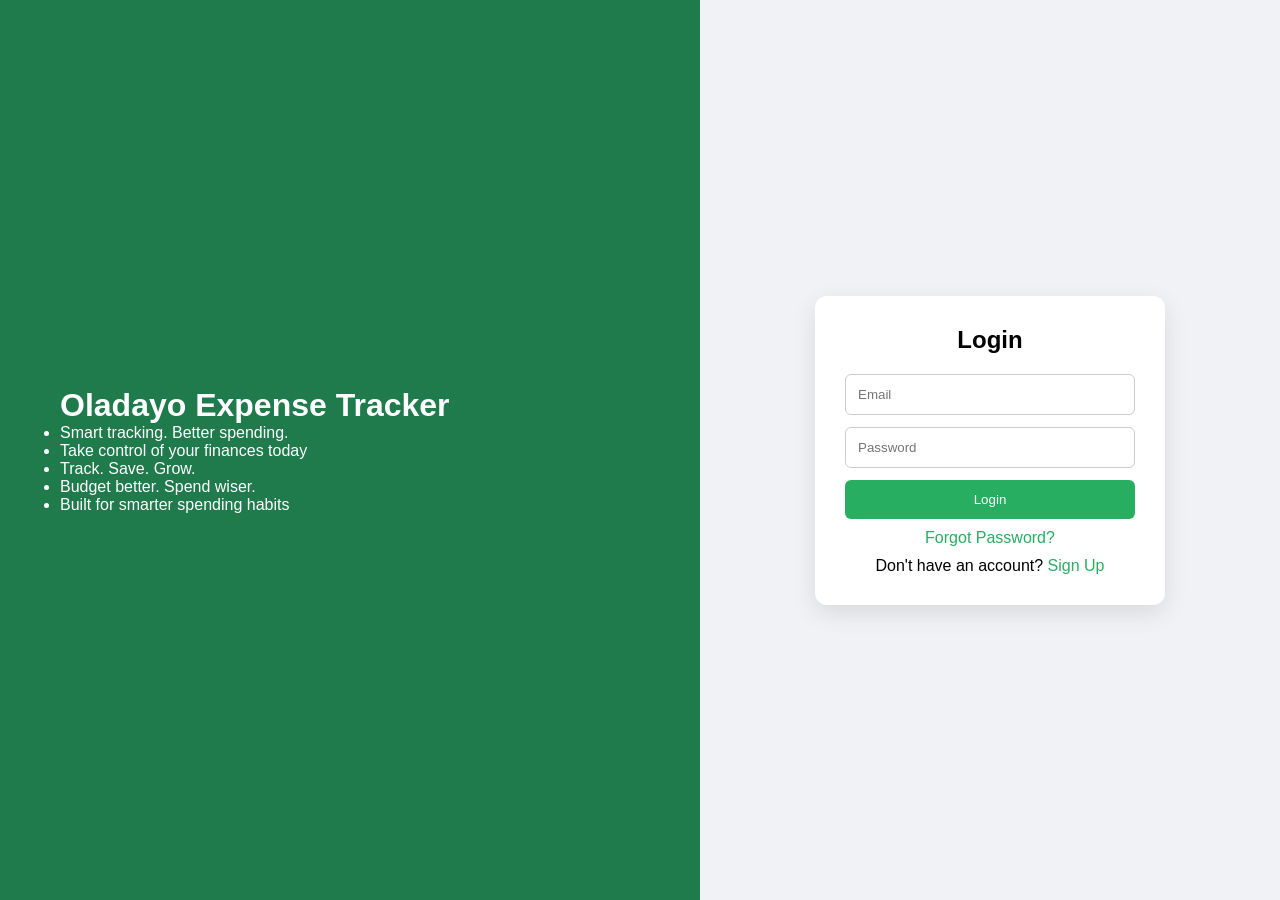
<file: index.html>
<!DOCTYPE html>
<html lang="en">
<head>
<meta charset="UTF-8">
<meta name="viewport" content="width=device-width, initial-scale=1.0">
<title>Expense Tracker</title>
<link rel="stylesheet" href="style.css?v=8">
</head>

<body>
<div id="auth-wrapper">
    <div class="left-panel">
        <h1>Oladayo Expense Tracker</h1>
        <ul>
            <li>Smart tracking. Better spending.</li>
            <li>Take control of your finances today</li>
            <li>Track. Save. Grow.</li>
            <li>Budget better. Spend wiser.</li>
            <li>Built for smarter spending habits</li>
        </ul>
    </div>

    <div class="right-panel">
        <div id="auth-container">
            <div id="login-box">
                <h2>Login</h2>

                <form id="login-form">
                    <input type="email" id="login-email" placeholder="Email" required>
                    <input type="password" id="login-password" placeholder="Password" required>
                    <button type="submit">Login</button>
                </form>

                <p id="login-message"></p>

                <p><a href="#" id="show-forgot">Forgot Password?</a></p>
                <p>Don't have an account? <a href="#" id="show-signup">Sign Up</a></p>
            </div>
            <div id="signup-box" style="display:none;">
                <h2>Create Account</h2>

                <form id="signup-form">
                    <input type="text" id="signup-name" placeholder="Full Name" required>
                    <input type="email" id="signup-email" placeholder="Email" required>
                    <input type="password" id="signup-password" placeholder="Password" required>
                    <button type="submit">Sign Up</button>
                </form>

                <p id="signup-message"></p>
                <p>Already have an account? <a href="#" id="show-login">Login</a></p>
            </div>

            <div id="forgot-box" style="display:none;">
                <h2>Reset Password</h2>

                <form id="forgot-form">
                    <input type="email" id="forgot-email" placeholder="Enter your email" required>
                    <button type="submit">Send Reset Link</button>
                </form>

                <p id="forgot-message"></p>
                <p><a href="#" id="back-login">Back to Login</a></p>
            </div>

        </div>
    </div>
</div>

<div id="app">

    <h1>Expense Tracker</h1>
    <h2>Total: ₦ <span id="total">0</span></h2>

    <form id="form">
        <input type="text" id="desc" placeholder="Description" required>
        <input type="number" id="amount" placeholder="Amount" required>

        <select id="category">
            <option>Food</option>
            <option>Transport</option>
            <option>Other</option>
        </select>

        <button type="submit">Add</button>
    </form>

    <ul id="list"></ul>

    <button id="logout-btn">Logout</button>

</div>

<script src="script.js"></script>

</body>
</html>
</file>
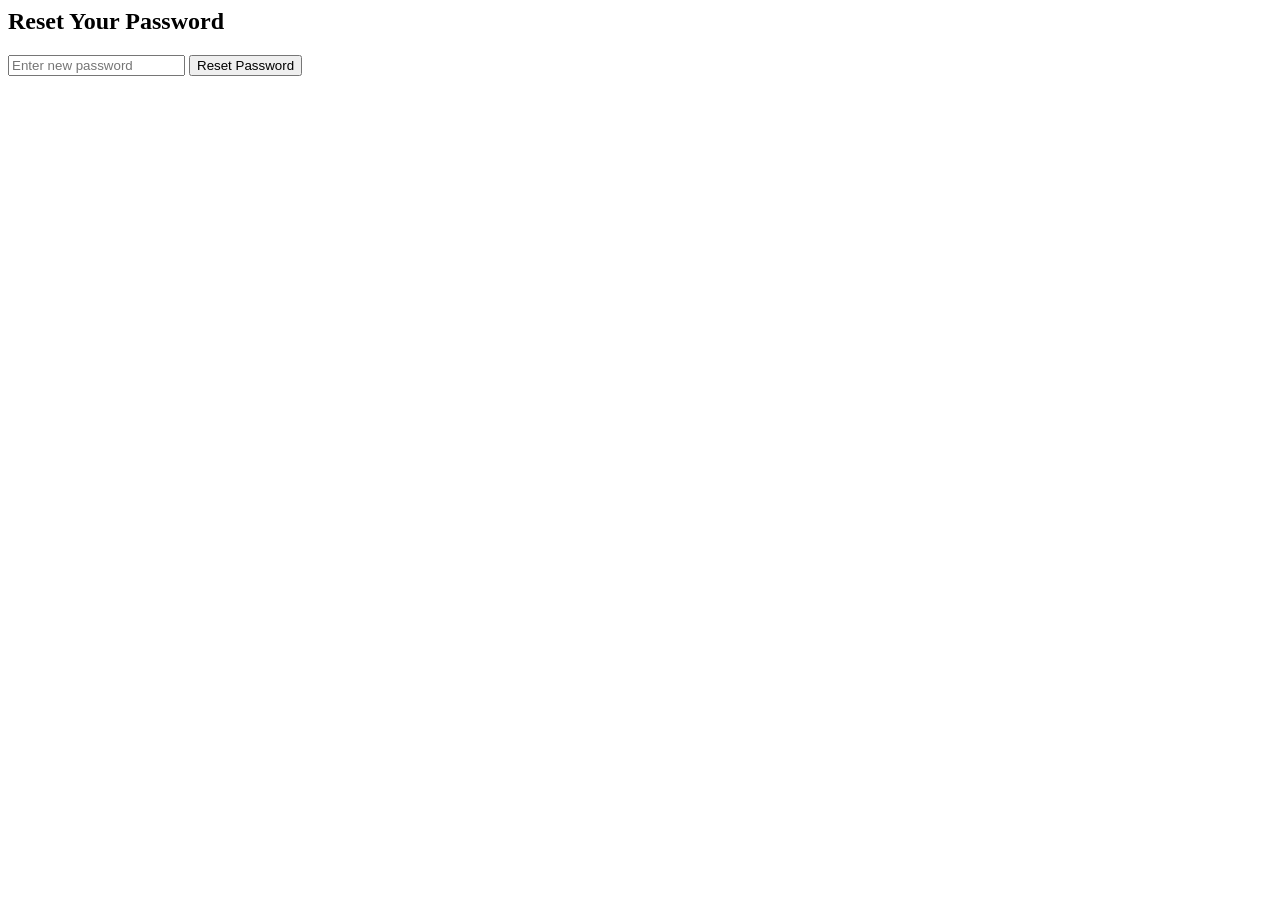
<file: reset.html>
<html>
<head>
    <title>Reset Password</title>
</head>
<body>

<h2>Reset Your Password</h2>

<form id="reset-form">
    <input 
        type="password" 
        id="new-password" 
        placeholder="Enter new password" 
        required
    >

    <button type="submit">
        Reset Password
    </button>
</form>

<p id="reset-message"></p>

<script src="reset.js"></script>

</body>
</html>
</file>
<file: style.css>
* {
  margin: 0;
  padding: 0;
  box-sizing: border-box;
}

body {
  font-family: Arial, sans-serif;
  background: #f0f2f5;
}

/* AUTH */
#auth-wrapper {
  display: flex;
  height: 100vh;
}

.left-panel {
  flex: 1;
  background: #1f7a4c;
  color: white;
  padding: 60px;
  display: flex;
  flex-direction: column;
  justify-content: center;
}

.right-panel {
  flex: 1;
  display: flex;
  justify-content: center;
  align-items: center;
}

#auth-container {
  width: 100%;
  max-width: 350px;
}

/* ALL AUTH BOXES */
#login-box,
#signup-box,
#forgot-box {
  background: #fff;
  padding: 30px;
  border-radius: 12px;
  box-shadow: 0 8px 25px rgba(0,0,0,0.1);
}

#auth-container h2 {
  text-align: center;
  margin-bottom: 20px;
}

/* FORMS */
#login-form,
#signup-form,
#forgot-form {
  display: flex;
  flex-direction: column;
  gap: 12px;
}

#login-form input,
#signup-form input,
#forgot-form input {
  padding: 12px;
  border-radius: 6px;
  border: 1px solid #ccc;
}

#login-form button,
#signup-form button,
#forgot-form button {
  padding: 12px;
  background: #27ae60;
  color: white;
  border: none;
  border-radius: 6px;
  cursor: pointer;
}

#login-form button:hover,
#signup-form button:hover,
#forgot-form button:hover {
  background: #219150;
}

#auth-container p {
  text-align: center;
  margin-top: 10px;
}

#auth-container a {
  color: #27ae60;
  text-decoration: none;
}

/* APP */
/* ================= DASHBOARD ================= */

#app {
  display: none;
  max-width: 600px;
  margin: 40px auto;
  background: #ffffff;
  padding: 25px;
  border-radius: 12px;
  box-shadow: 0 8px 25px rgba(0,0,0,0.1);
}

/* TITLE */
#app h1 {
  text-align: center;
  margin-bottom: 5px;
}

#app h2 {
  text-align: center;
  margin-bottom: 20px;
  color: #27ae60;
}

/* FORM LAYOUT (🔥 THIS IS THE MAIN FIX) */
#form {
  display: flex;
  flex-direction: column;   /* stack nicely */
  gap: 12px;
}

/* INPUTS FULL WIDTH */
#form input,
#form select {
  width: 100%;
  padding: 12px;
  border-radius: 8px;
  border: 1px solid #ccc;
  font-size: 14px;
}

/* BUTTON FULL WIDTH */
#form button {
  width: 100%;
  padding: 12px;
  background: #27ae60;
  color: #fff;
  border: none;
  border-radius: 8px;
  font-weight: bold;
  cursor: pointer;
}

#form button:hover {
  background: #219150;
}

/* EXPENSE LIST */
#list {
  margin-top: 20px;
  list-style: none;
  padding: 0;
}

#list li {
  background: #f9f9f9;
  padding: 10px;
  border-left: 5px solid #27ae60;
  margin-bottom: 10px;
  border-radius: 6px;

  display: flex;
  justify-content: space-between;
  align-items: center;
}

/* DELETE BUTTON */
#list button {
  background: #e74c3c;
  border: none;
  color: white;
  padding: 5px 10px;
  border-radius: 5px;
  cursor: pointer;
}

/* LOGOUT BUTTON */
#logout-btn {
  margin-top: 20px;
  width: 100%;
  padding: 12px;
  background: #e74c3c;
  border: none;
  color: white;
  border-radius: 8px;
  font-weight: bold;
  cursor: pointer;
}

#logout-btn:hover {
  background: #c0392b;
}
/* MOBILE */
@media (max-width: 768px) {
  #auth-wrapper {
    flex-direction: column;
  }

  .left-panel {
    display: none;
  }

  #form {
    flex-direction: column;
  }
}
</file>
